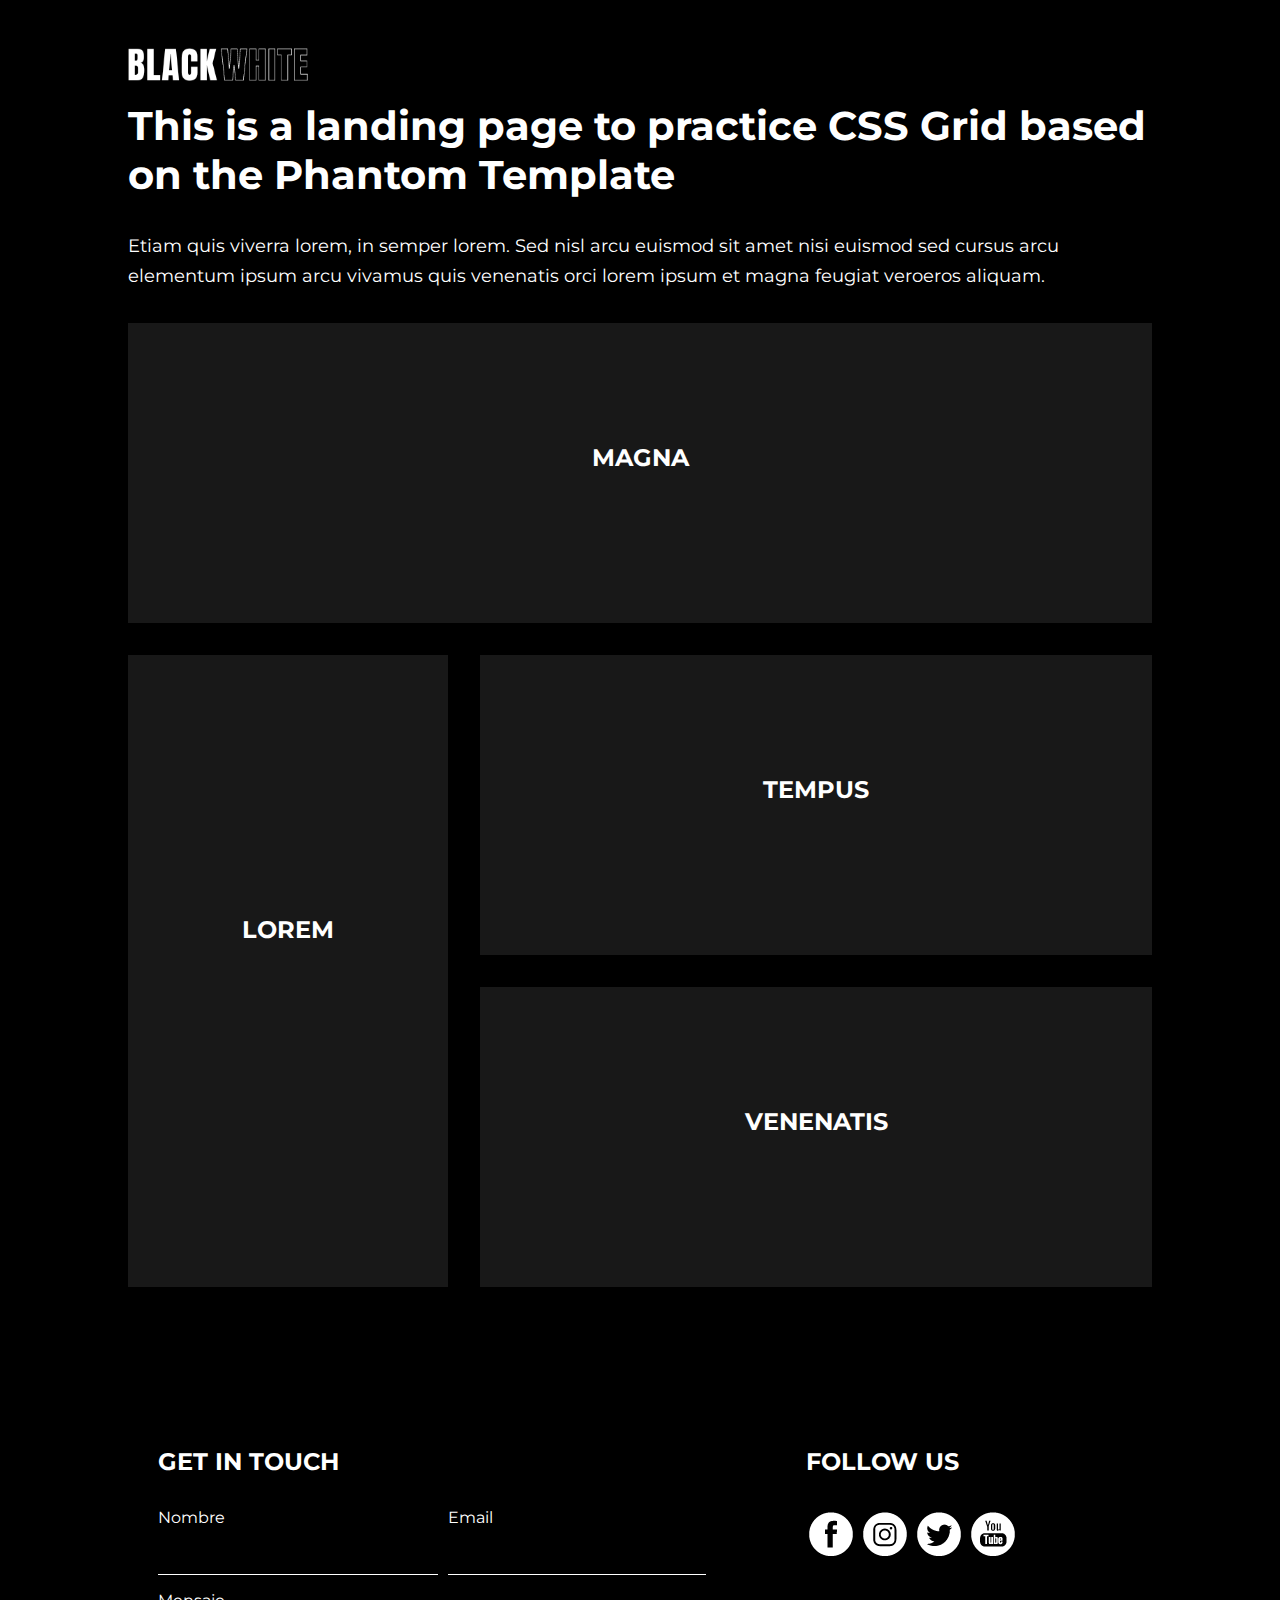
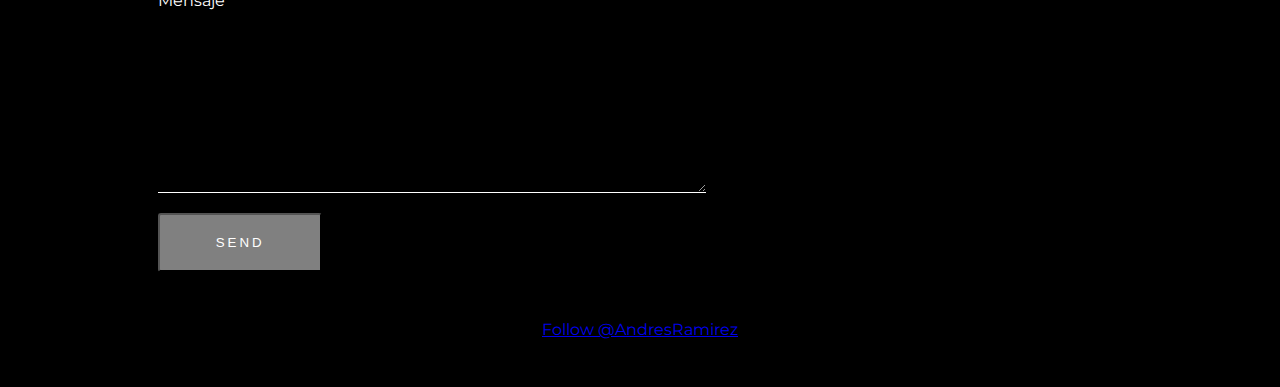
<file: index.html>
<!DOCTYPE html>
<html lang="en">
<head>
    <meta charset="UTF-8">
    <meta name="viewport" content="width=device-width, initial-scale=1.0">
    <link rel="stylesheet" href="/scss/styles.css">
    <link rel="stylesheet" media="screen and (max-width:1000px)" href="/scss/mobile.css">
    <title>PHOTOGRID | Welcome</title>
</head>
<body>
    <header id="mainheader">
        <a href="#mainheader"><img src="/images/logo.png" alt="" class="logo"></a>

        <section id="showcase">
                <h1>This is a landing page to practice CSS Grid based on the Phantom Template</h1>
                <p>Etiam quis viverra lorem, in semper lorem. Sed nisl arcu euismod sit amet nisi euismod sed cursus arcu elementum ipsum arcu vivamus quis venenatis orci lorem ipsum et magna feugiat veroeros aliquam.</p>
        </section>
    </header>

    <section id="cameras" class="grid">
            <div class="grid-box grid-box-1">
                <h4>Magna</h4>
                <div class="overlay overlay-1">
                    <h4>Magna</h4>
                    <p >
                        Lorem ipsum dolor sit amet, consectetur adipisicing elit. Hic, perspiciatis? Sed maxime fugiat ea itaque
                        aut aliquid natus sapiente numquam, totam recusandae consectetur placeat quibusdam?
                    </p>
                    <a href="project-1.html" class="btn button-1">Learn More</a>
                </div>
            </div>
            <div class="grid-box grid-box-2">
                <h4>Lorem</h4>
                <div class="overlay overlay-2">
                    <h4>Lorem</h4>
                    <p class="txt-small">
                        Lorem ipsum dolor sit amet, consectetur adipisicing elit. Hic, perspiciatis? Sed maxime fugiat ea itaque.
                    </p>
                    <a href="project-2.html" class="btn btn button-1">Learn More</a>
                </div>
            </div>
            <div class="grid-box grid-box-3">
                <h4>Tempus</h4>
                <div class="overlay overlay-3">
                    <h4>Tempus</h4>
                    <p class="txt-small">
                        Lorem ipsum dolor sit amet, consectetur adipisicing elit. Hic, perspiciatis? Sed maxime fugiat ea itaque
                        aut aliquid natus sapiente numquam, totam recusandae consectetur placeat quibusdam?
                    </p>
                    <a href="project-3.html" class="btn button-1">Learn More</a>
                </div>
            </div>
            <div class="grid-box grid-box-4">
                <h4>Venenatis</h4>
                <div class="overlay overlay-4">
                    <h4>Venenatis</h4>
                    <p class="txt-small">
                        Lorem ipsum dolor sit amet, consectetur adipisicing elit. Hic, perspiciatis? Sed maxime fugiat ea itaque
                        aut aliquid natus sapiente numquam, totam recusandae consectetur placeat quibusdam?
                    </p>
                    <a href="project-4.html" class="btn button-1">Learn More</a>
                </div>
            </div>
    </section>

    <section id="contact">
        <div class="container">   
                
            <div class="contact-row">   
                 
                <div class="contact-row-1">
                    <h2>get in touch</h2>  
                    <form action="">
                        <div class="form-group form-flex">
                            <div >
                                <label for="">Nombre</label>
                                <input type="text" class="form-control">
                            </div>
                        <div >
                            <label for="">Email</label>
                            <input type="text" class="form-control">
                        </div>
                    </div>
                        <div class="form-group">
                            <label for="">Mensaje</label>
                            <textarea name="" id="" cols="30" rows="10" class="form-control"></textarea>
                        </div>
                        <button class="btn-2 button-2">send</button>
                    </form>
                </div> 
                    
                
              <div class="contact-row-2">
                <h2>follow us</h2>
                <div class="social">
                    <img src="/images/icon-fb.png" alt="">
                    <img src="/images/icon-ig.png" alt="">
                    <img src="/images/icon-tw.png" alt="">
                    <img src="/images/icon-yt.png" alt="">
                </div>
              </div>
            </div>
        </div>
    </section>

    <footer id="footer">
        <a href="https://twitter.com/AndresRamirez?ref_src=twsrc%5Etfw" class="twitter-follow-button" data-show-count="false">Follow @AndresRamirez</a><script async src="https://platform.twitter.com/widgets.js" charset="utf-8"></script>
    </footer>
    
</body>
</html>
</file>
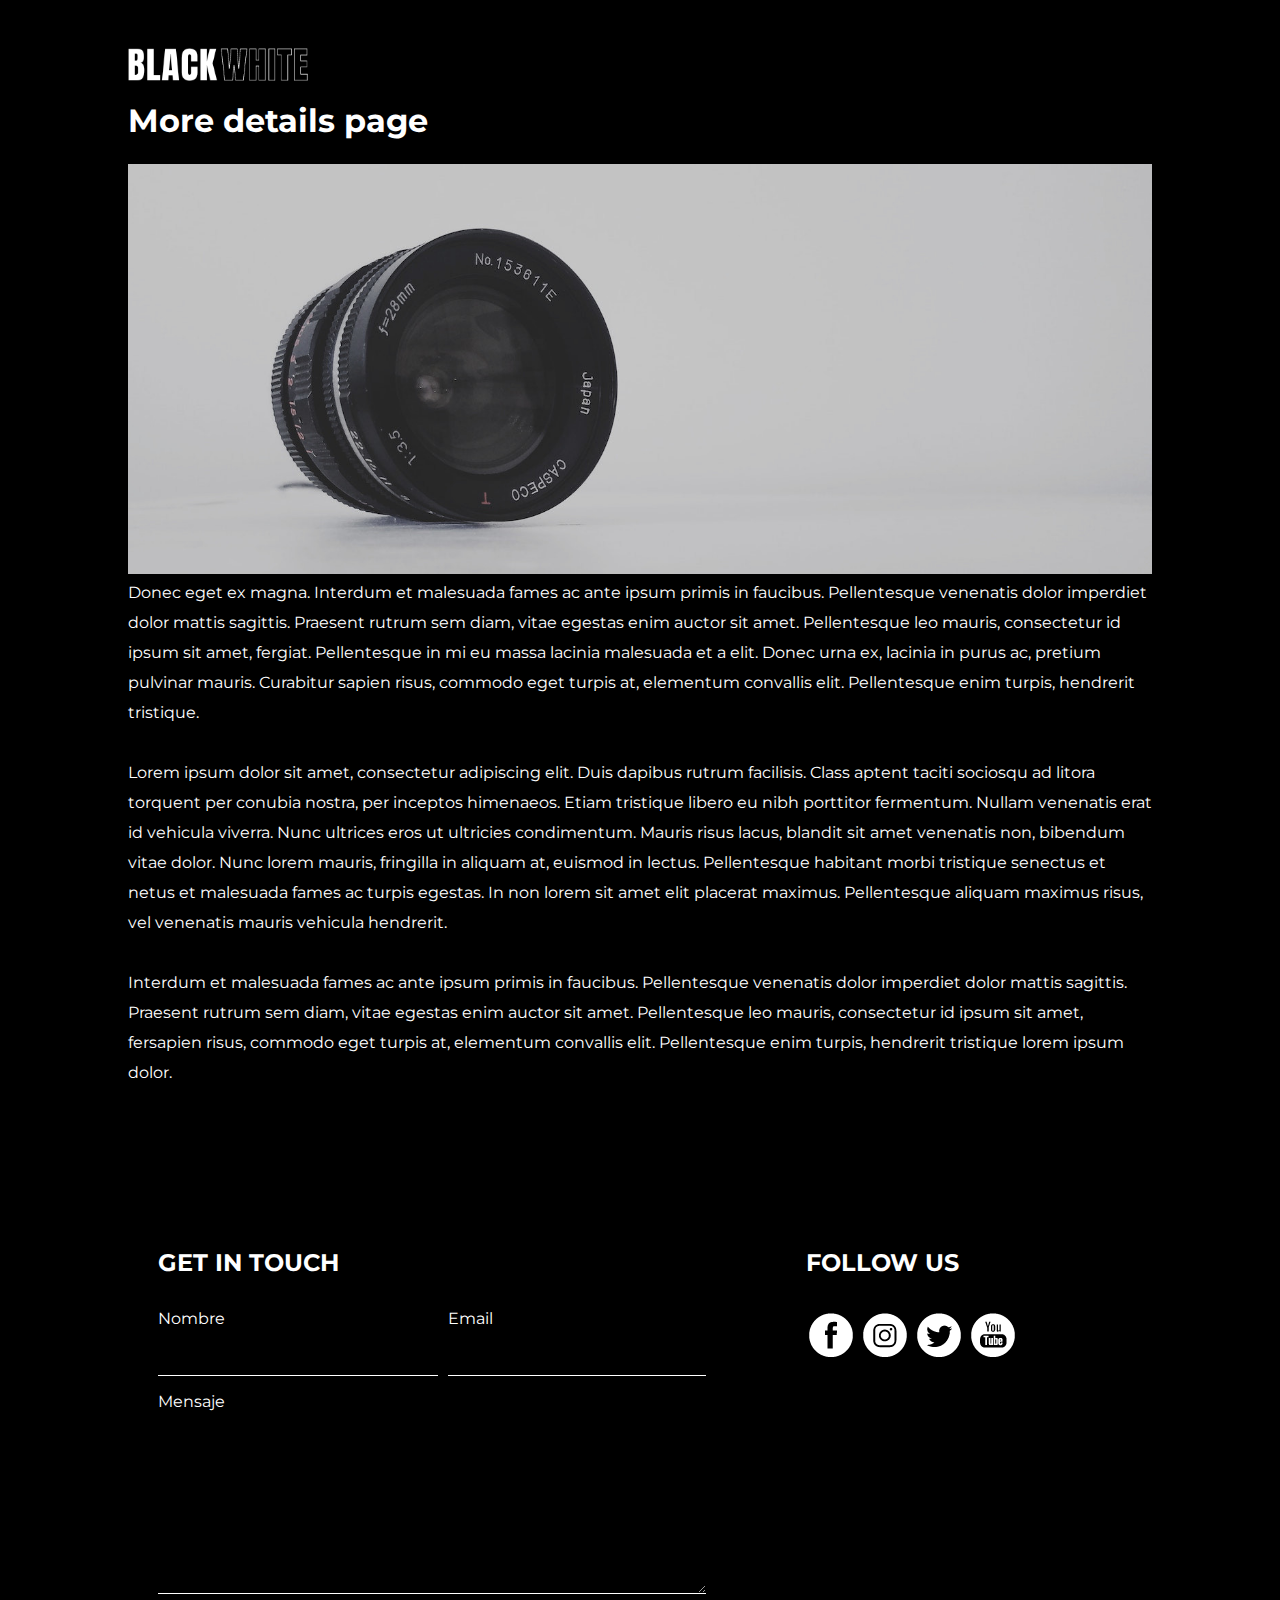
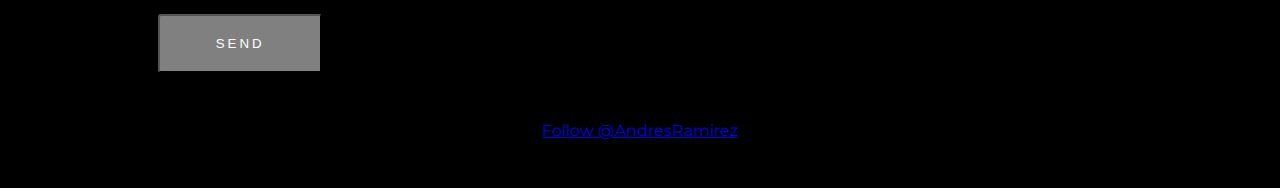
<file: project-1.html>
<!DOCTYPE html>
<html lang="en">
<head>
    <meta charset="UTF-8">
    <meta name="viewport" content="width=device-width, initial-scale=1.0">
    <link rel="stylesheet" href="/scss/styles.css">
    <link rel="stylesheet" media="screen and (max-width:1000px)" href="/scss/mobile.css">
    <title>PHOTOGRID | Welcome</title>
</head>
<body>
    <header id="mainheader">
        <a href="index.html"><img src="/images/logo.png" alt="" class="logo"></a>
        <section id="showcase-2">
                <h1>More details page</h1>
                <img src="/images/image-1.jpg" alt="">
                <p>Donec eget ex magna. Interdum et malesuada fames ac ante ipsum primis in faucibus. Pellentesque venenatis dolor imperdiet dolor mattis sagittis. Praesent rutrum sem diam, vitae egestas enim auctor sit amet. Pellentesque leo mauris, consectetur id ipsum sit amet, fergiat. Pellentesque in mi eu massa lacinia malesuada et a elit. Donec urna ex, lacinia in purus ac, pretium pulvinar mauris. Curabitur sapien risus, commodo eget turpis at, elementum convallis elit. Pellentesque enim turpis, hendrerit tristique. <br><br>

                    Lorem ipsum dolor sit amet, consectetur adipiscing elit. Duis dapibus rutrum facilisis. Class aptent taciti sociosqu ad litora torquent per conubia nostra, per inceptos himenaeos. Etiam tristique libero eu nibh porttitor fermentum. Nullam venenatis erat id vehicula viverra. Nunc ultrices eros ut ultricies condimentum. Mauris risus lacus, blandit sit amet venenatis non, bibendum vitae dolor. Nunc lorem mauris, fringilla in aliquam at, euismod in lectus. Pellentesque habitant morbi tristique senectus et netus et malesuada fames ac turpis egestas. In non lorem sit amet elit placerat maximus. Pellentesque aliquam maximus risus, vel venenatis mauris vehicula hendrerit. <br><br>
                    
                    Interdum et malesuada fames ac ante ipsum primis in faucibus. Pellentesque venenatis dolor imperdiet dolor mattis sagittis. Praesent rutrum sem diam, vitae egestas enim auctor sit amet. Pellentesque leo mauris, consectetur id ipsum sit amet, fersapien risus, commodo eget turpis at, elementum convallis elit. Pellentesque enim turpis, hendrerit tristique lorem ipsum dolor.</p>
        </section>
    </header>

    

    <section id="contact">
        <div class="container">          
            <div class="contact-row">
                <div class="contact-row-1">
                    <h2>get in touch</h2>
                    <form action="">
                        <div class="form-group form-flex">
                            <div >
                                <label for="">Nombre</label>
                                <input type="text" class="form-control">
                            </div>
                        <div >
                            <label for="">Email</label>
                            <input type="text" class="form-control">
                        </div>
                    </div>
                        <div class="form-group">
                            <label for="">Mensaje</label>
                            <textarea name="" id="" cols="30" rows="10" class="form-control"></textarea>
                        </div>
                        <button class="btn-2 button-2">send</button>
                    </form>
                </div>
              <div class="contact-row-2">
                <h2>follow us</h2>
                <div class="social">
                    <img src="/images/icon-fb.png" alt="">
                    <img src="/images/icon-ig.png" alt="">
                    <img src="/images/icon-tw.png" alt="">
                    <img src="/images/icon-yt.png" alt="">
                </div>
              </div>
            </div>
        </div>
    </section>

    <footer id="footer">
        <a href="https://twitter.com/AndresRamirez?ref_src=twsrc%5Etfw" class="twitter-follow-button" data-show-count="false">Follow @AndresRamirez</a><script async src="https://platform.twitter.com/widgets.js" charset="utf-8"></script>
    </footer>
    
</body>
</html>
</file>
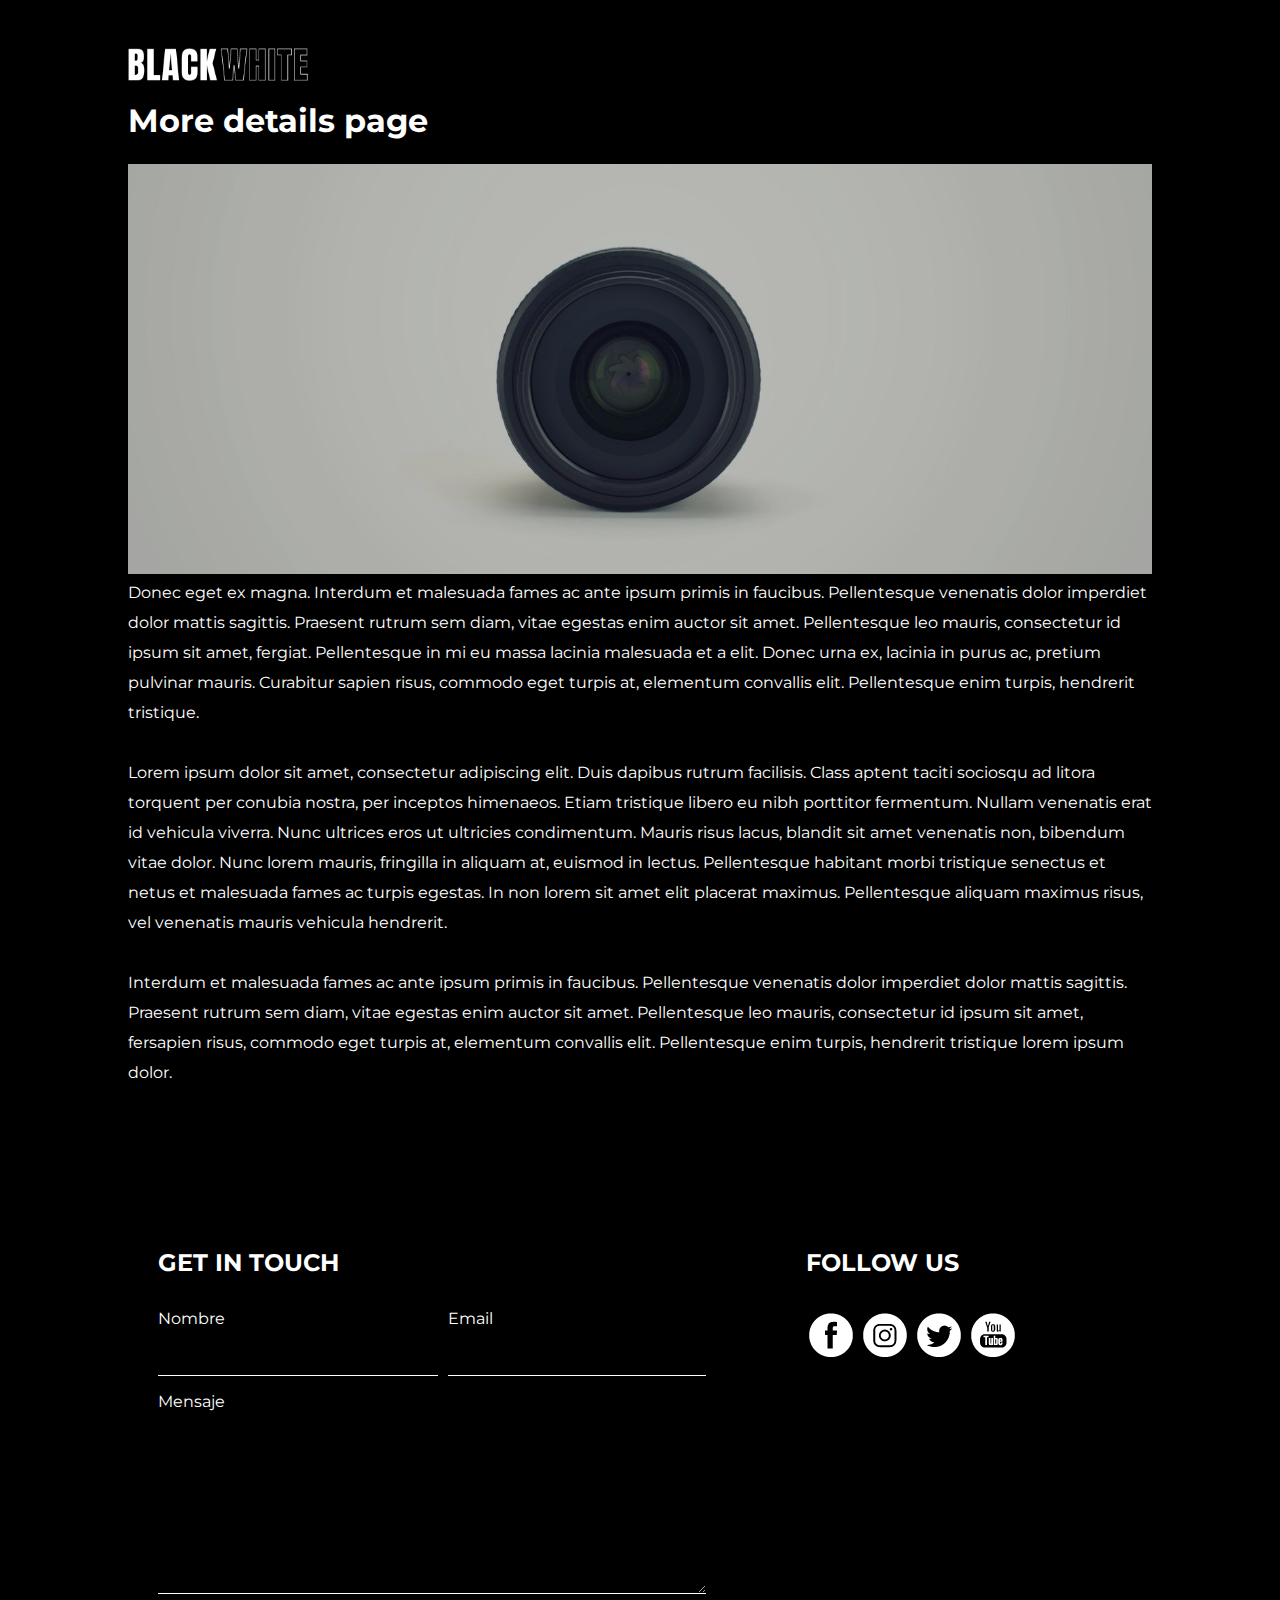
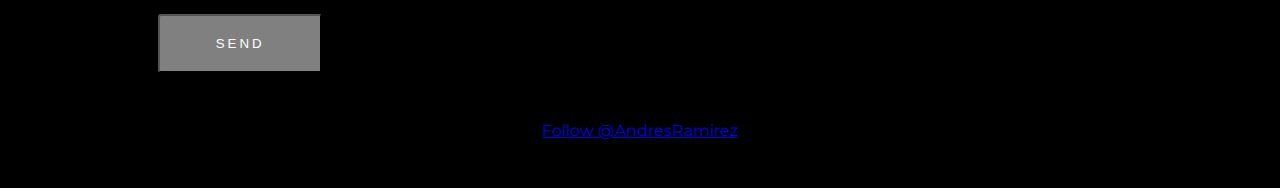
<file: project-2.html>
<!DOCTYPE html>
<html lang="en">
<head>
    <meta charset="UTF-8">
    <meta name="viewport" content="width=device-width, initial-scale=1.0">
    <link rel="stylesheet" href="/scss/styles.css">
    <link rel="stylesheet" media="screen and (max-width:1000px)" href="/scss/mobile.css">
    <title>PHOTOGRID | Welcome</title>
</head>
<body>
    <header id="mainheader">
        <a href="index.html"><img src="/images/logo.png" alt="" class="logo"></a>

        <section id="showcase-2">
                <h1>More details page</h1>
                <img src="/images/image-2.jpg" alt="">
                <p>Donec eget ex magna. Interdum et malesuada fames ac ante ipsum primis in faucibus. Pellentesque venenatis dolor imperdiet dolor mattis sagittis. Praesent rutrum sem diam, vitae egestas enim auctor sit amet. Pellentesque leo mauris, consectetur id ipsum sit amet, fergiat. Pellentesque in mi eu massa lacinia malesuada et a elit. Donec urna ex, lacinia in purus ac, pretium pulvinar mauris. Curabitur sapien risus, commodo eget turpis at, elementum convallis elit. Pellentesque enim turpis, hendrerit tristique. <br><br>

                    Lorem ipsum dolor sit amet, consectetur adipiscing elit. Duis dapibus rutrum facilisis. Class aptent taciti sociosqu ad litora torquent per conubia nostra, per inceptos himenaeos. Etiam tristique libero eu nibh porttitor fermentum. Nullam venenatis erat id vehicula viverra. Nunc ultrices eros ut ultricies condimentum. Mauris risus lacus, blandit sit amet venenatis non, bibendum vitae dolor. Nunc lorem mauris, fringilla in aliquam at, euismod in lectus. Pellentesque habitant morbi tristique senectus et netus et malesuada fames ac turpis egestas. In non lorem sit amet elit placerat maximus. Pellentesque aliquam maximus risus, vel venenatis mauris vehicula hendrerit. <br><br>
                    
                    Interdum et malesuada fames ac ante ipsum primis in faucibus. Pellentesque venenatis dolor imperdiet dolor mattis sagittis. Praesent rutrum sem diam, vitae egestas enim auctor sit amet. Pellentesque leo mauris, consectetur id ipsum sit amet, fersapien risus, commodo eget turpis at, elementum convallis elit. Pellentesque enim turpis, hendrerit tristique lorem ipsum dolor.</p>
        </section>
    </header>

    

    <section id="contact">
        <div class="container">          
            <div class="contact-row">
                <div class="contact-row-1">
                    <h2>get in touch</h2>
                    <form action="">
                        <div class="form-group form-flex">
                            <div >
                                <label for="">Nombre</label>
                                <input type="text" class="form-control">
                            </div>
                        <div >
                            <label for="">Email</label>
                            <input type="text" class="form-control">
                        </div>
                    </div>
                        <div class="form-group">
                            <label for="">Mensaje</label>
                            <textarea name="" id="" cols="30" rows="10" class="form-control"></textarea>
                        </div>
                        <button class="btn-2 button-2">send</button>
                    </form>
                </div>
              <div class="contact-row-2">
                <h2>follow us</h2>
                <div class="social">
                    <img src="/images/icon-fb.png" alt="">
                    <img src="/images/icon-ig.png" alt="">
                    <img src="/images/icon-tw.png" alt="">
                    <img src="/images/icon-yt.png" alt="">
                </div>
              </div>
            </div>
        </div>
    </section>

    <footer id="footer">
        <a href="https://twitter.com/AndresRamirez?ref_src=twsrc%5Etfw" class="twitter-follow-button" data-show-count="false">Follow @AndresRamirez</a><script async src="https://platform.twitter.com/widgets.js" charset="utf-8"></script>
    </footer>
    
</body>
</html>
</file>
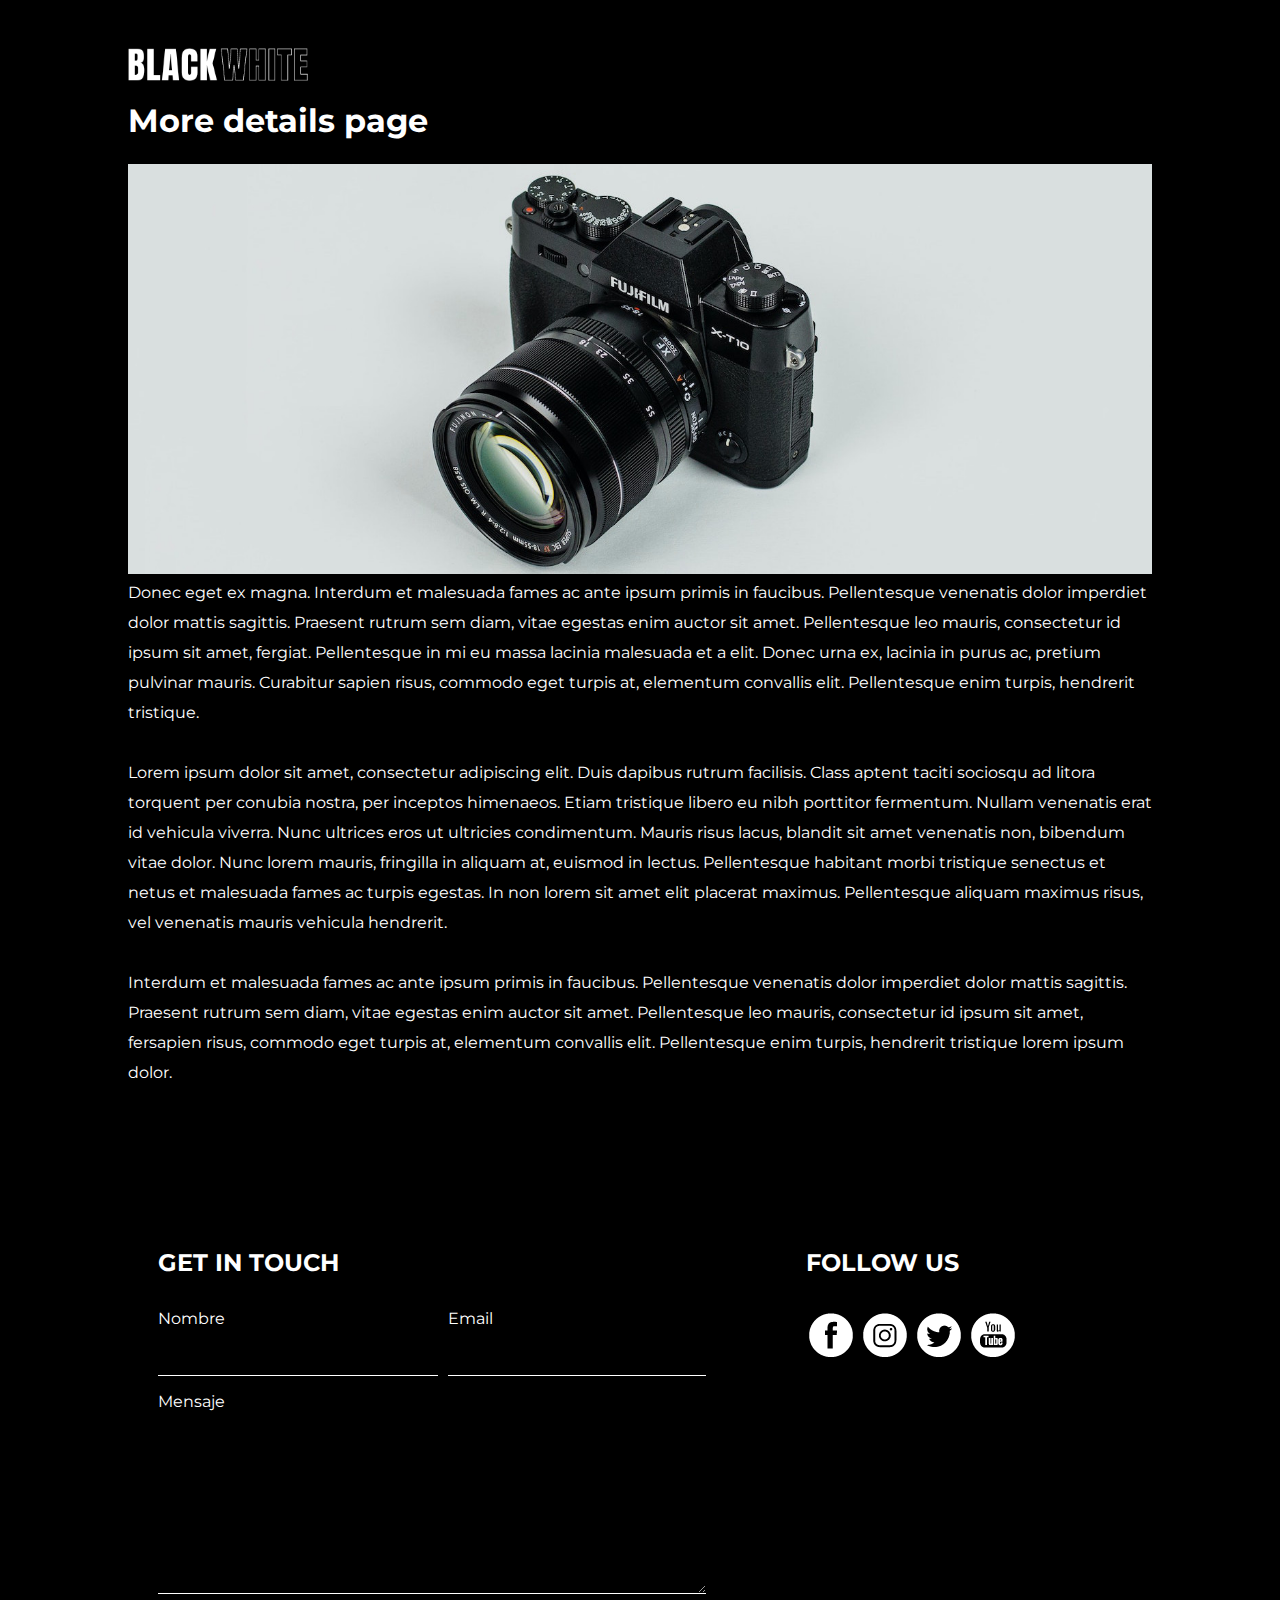
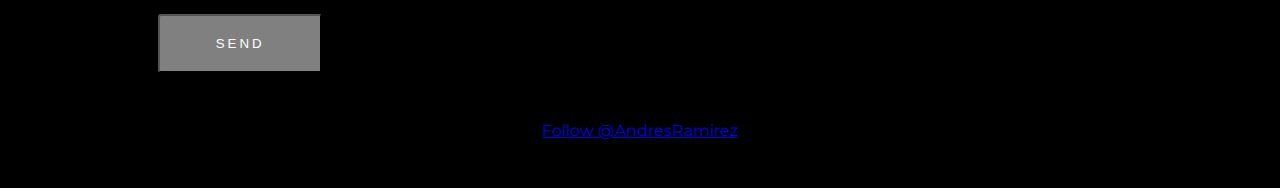
<file: project-3.html>
<!DOCTYPE html>
<html lang="en">
<head>
    <meta charset="UTF-8">
    <meta name="viewport" content="width=device-width, initial-scale=1.0">
    <link rel="stylesheet" href="/scss/styles.css">
    <link rel="stylesheet" media="screen and (max-width:1000px)" href="/scss/mobile.css">
    <title>PHOTOGRID | Welcome</title>
</head>
<body>
    <header id="mainheader">
        <a href="index.html"><img src="/images/logo.png" alt="" class="logo"></a>

        <section id="showcase-2">
                <h1>More details page</h1>
                <img src="/images/image-3.jpg" alt="">
                <p>Donec eget ex magna. Interdum et malesuada fames ac ante ipsum primis in faucibus. Pellentesque venenatis dolor imperdiet dolor mattis sagittis. Praesent rutrum sem diam, vitae egestas enim auctor sit amet. Pellentesque leo mauris, consectetur id ipsum sit amet, fergiat. Pellentesque in mi eu massa lacinia malesuada et a elit. Donec urna ex, lacinia in purus ac, pretium pulvinar mauris. Curabitur sapien risus, commodo eget turpis at, elementum convallis elit. Pellentesque enim turpis, hendrerit tristique. <br><br>

                    Lorem ipsum dolor sit amet, consectetur adipiscing elit. Duis dapibus rutrum facilisis. Class aptent taciti sociosqu ad litora torquent per conubia nostra, per inceptos himenaeos. Etiam tristique libero eu nibh porttitor fermentum. Nullam venenatis erat id vehicula viverra. Nunc ultrices eros ut ultricies condimentum. Mauris risus lacus, blandit sit amet venenatis non, bibendum vitae dolor. Nunc lorem mauris, fringilla in aliquam at, euismod in lectus. Pellentesque habitant morbi tristique senectus et netus et malesuada fames ac turpis egestas. In non lorem sit amet elit placerat maximus. Pellentesque aliquam maximus risus, vel venenatis mauris vehicula hendrerit. <br><br>
                    
                    Interdum et malesuada fames ac ante ipsum primis in faucibus. Pellentesque venenatis dolor imperdiet dolor mattis sagittis. Praesent rutrum sem diam, vitae egestas enim auctor sit amet. Pellentesque leo mauris, consectetur id ipsum sit amet, fersapien risus, commodo eget turpis at, elementum convallis elit. Pellentesque enim turpis, hendrerit tristique lorem ipsum dolor.</p>
        </section>
    </header>

    

    <section id="contact">
        <div class="container">          
            <div class="contact-row">
                <div class="contact-row-1">
                    <h2>get in touch</h2>
                    <form action="">
                        <div class="form-group form-flex">
                            <div >
                                <label for="">Nombre</label>
                                <input type="text" class="form-control">
                            </div>
                        <div >
                            <label for="">Email</label>
                            <input type="text" class="form-control">
                        </div>
                    </div>
                        <div class="form-group">
                            <label for="">Mensaje</label>
                            <textarea name="" id="" cols="30" rows="10" class="form-control"></textarea>
                        </div>
                        <button class="btn-2 button-2">send</button>
                    </form>
                </div>
              <div class="contact-row-2">
                <h2>follow us</h2>
                <div class="social">
                    <img src="/images/icon-fb.png" alt="">
                    <img src="/images/icon-ig.png" alt="">
                    <img src="/images/icon-tw.png" alt="">
                    <img src="/images/icon-yt.png" alt="">
                </div>
              </div>
            </div>
        </div>
    </section>

    <footer id="footer">
        <a href="https://twitter.com/AndresRamirez?ref_src=twsrc%5Etfw" class="twitter-follow-button" data-show-count="false">Follow @AndresRamirez</a><script async src="https://platform.twitter.com/widgets.js" charset="utf-8"></script>
    </footer>
    
</body>
</html>
</file>
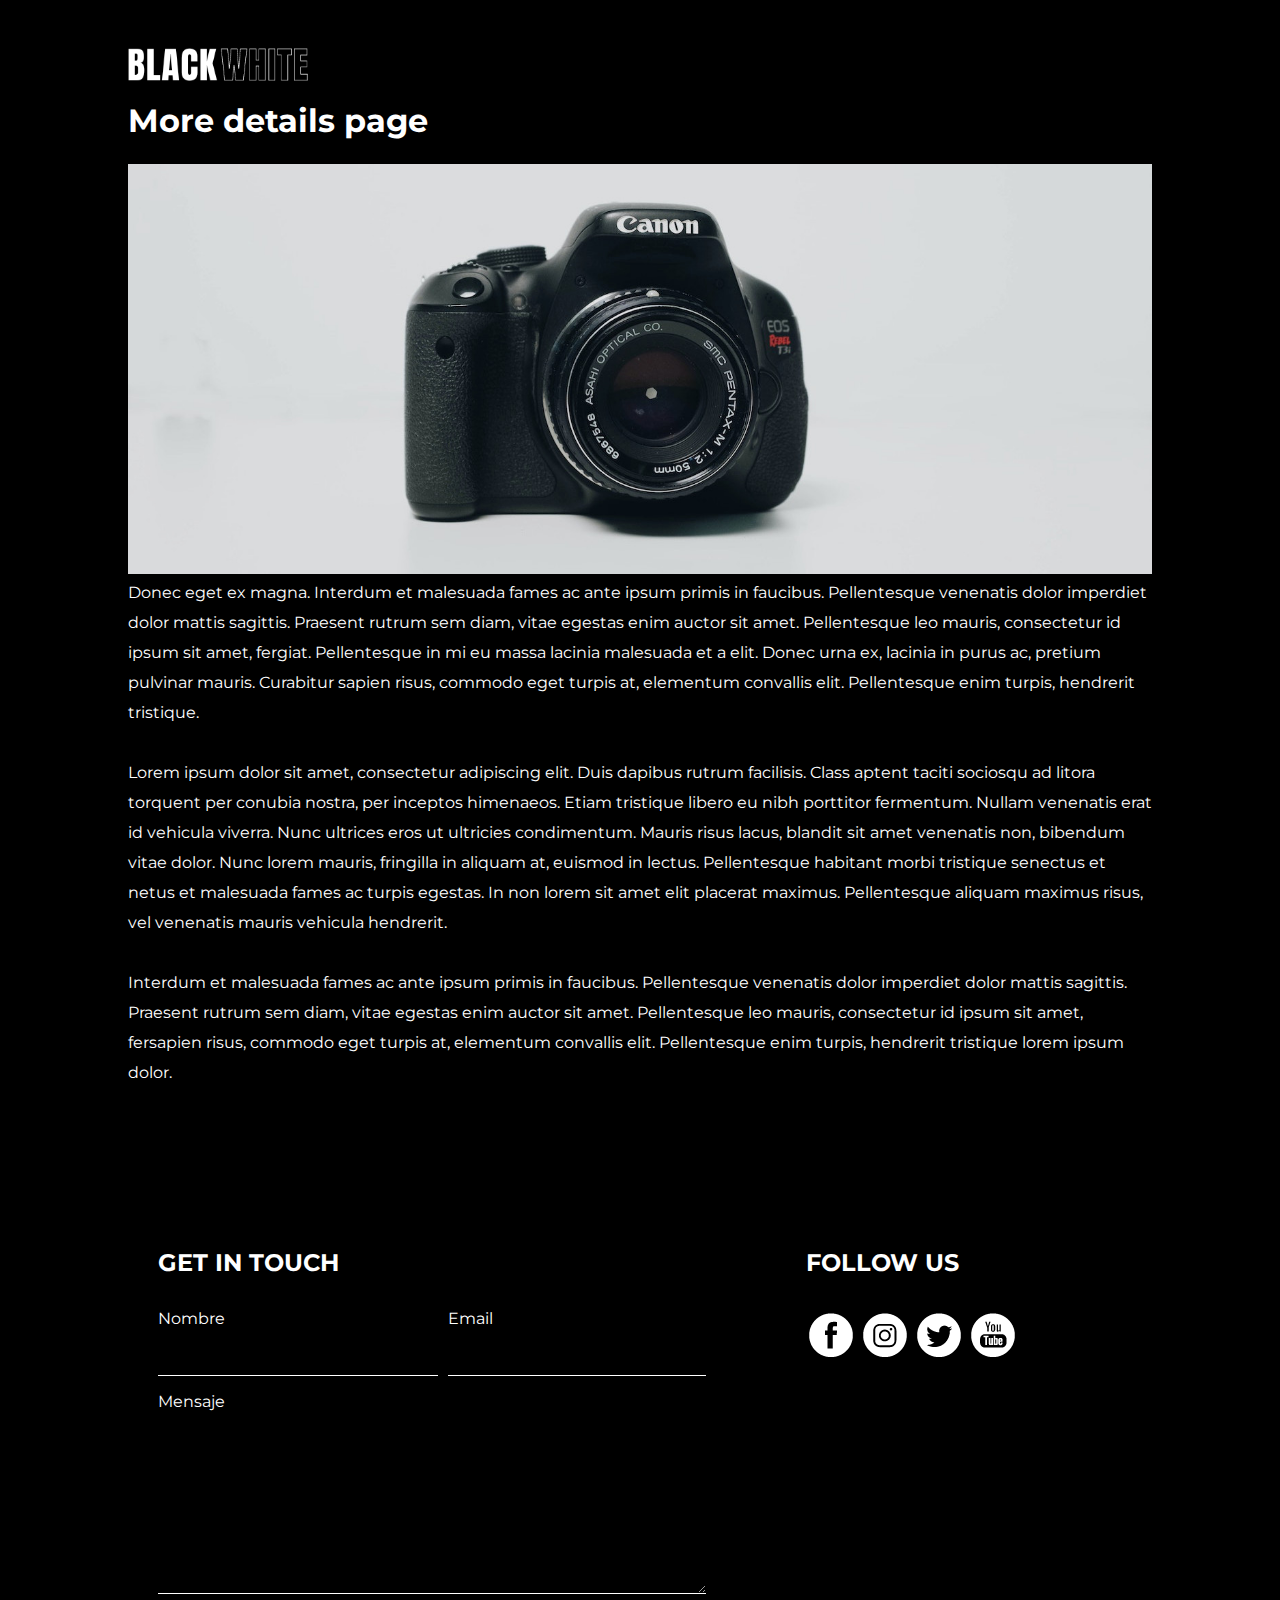
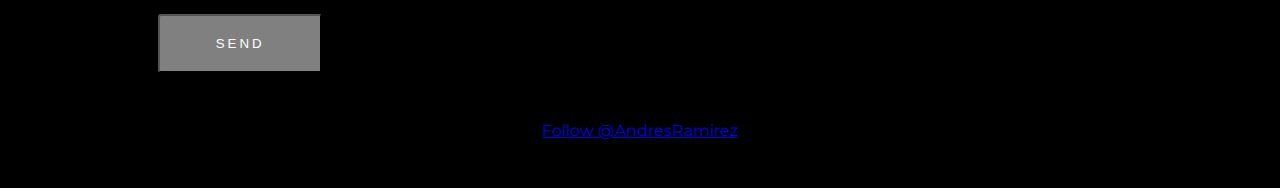
<file: project-4.html>
<!DOCTYPE html>
<html lang="en">
<head>
    <meta charset="UTF-8">
    <meta name="viewport" content="width=device-width, initial-scale=1.0">
    <link rel="stylesheet" href="/scss/styles.css">
    <link rel="stylesheet" media="screen and (max-width:1000px)" href="/scss/mobile.css">
    <title>PHOTOGRID | Welcome</title>
</head>
<body>
    <header id="mainheader">
        <a href="index.html"><img src="/images/logo.png" alt="" class="logo"></a>

        <section id="showcase-2">
                <h1>More details page</h1>
                <img src="/images/image-4.jpg" alt="">
                <p>Donec eget ex magna. Interdum et malesuada fames ac ante ipsum primis in faucibus. Pellentesque venenatis dolor imperdiet dolor mattis sagittis. Praesent rutrum sem diam, vitae egestas enim auctor sit amet. Pellentesque leo mauris, consectetur id ipsum sit amet, fergiat. Pellentesque in mi eu massa lacinia malesuada et a elit. Donec urna ex, lacinia in purus ac, pretium pulvinar mauris. Curabitur sapien risus, commodo eget turpis at, elementum convallis elit. Pellentesque enim turpis, hendrerit tristique. <br><br>

                    Lorem ipsum dolor sit amet, consectetur adipiscing elit. Duis dapibus rutrum facilisis. Class aptent taciti sociosqu ad litora torquent per conubia nostra, per inceptos himenaeos. Etiam tristique libero eu nibh porttitor fermentum. Nullam venenatis erat id vehicula viverra. Nunc ultrices eros ut ultricies condimentum. Mauris risus lacus, blandit sit amet venenatis non, bibendum vitae dolor. Nunc lorem mauris, fringilla in aliquam at, euismod in lectus. Pellentesque habitant morbi tristique senectus et netus et malesuada fames ac turpis egestas. In non lorem sit amet elit placerat maximus. Pellentesque aliquam maximus risus, vel venenatis mauris vehicula hendrerit. <br><br>
                    
                    Interdum et malesuada fames ac ante ipsum primis in faucibus. Pellentesque venenatis dolor imperdiet dolor mattis sagittis. Praesent rutrum sem diam, vitae egestas enim auctor sit amet. Pellentesque leo mauris, consectetur id ipsum sit amet, fersapien risus, commodo eget turpis at, elementum convallis elit. Pellentesque enim turpis, hendrerit tristique lorem ipsum dolor.</p>
        </section>
    </header>

    

    <section id="contact">
        <div class="container">          
            <div class="contact-row">
                <div class="contact-row-1">
                    <h2>get in touch</h2>
                    <form action="">
                        <div class="form-group form-flex">
                            <div >
                                <label for="">Nombre</label>
                                <input type="text" class="form-control">
                            </div>
                        <div >
                            <label for="">Email</label>
                            <input type="text" class="form-control">
                        </div>
                    </div>
                        <div class="form-group">
                            <label for="">Mensaje</label>
                            <textarea name="" id="" cols="30" rows="10" class="form-control"></textarea>
                        </div>
                        <button class="btn-2 button-2">send</button>
                    </form>
                </div>
              <div class="contact-row-2">
                <h2>follow us</h2>
                <div class="social">
                    <img src="/images/icon-fb.png" alt="">
                    <img src="/images/icon-ig.png" alt="">
                    <img src="/images/icon-tw.png" alt="">
                    <img src="/images/icon-yt.png" alt="">
                </div>
              </div>
            </div>
        </div>
    </section>

    <footer id="footer">
        <a href="https://twitter.com/AndresRamirez?ref_src=twsrc%5Etfw" class="twitter-follow-button" data-show-count="false">Follow @AndresRamirez</a><script async src="https://platform.twitter.com/widgets.js" charset="utf-8"></script>
    </footer>
    
</body>
</html>
</file>
<file: scss/styles.css>
@import url("https://fonts.googleapis.com/css2?family=Montserrat:wght@100;200;300;400;500;600;700;800;900&display=swap");
* {
  margin: 0;
  padding: 0;
  box-sizing: border-box;
}

html, body {
  font-family: "Montserrat", sans-serif;
  background: #000;
  color: #fff;
  scroll-behavior: smooth;
}

.container {
  max-width: 1300px;
  overflow: auto;
  margin: 0 auto;
  padding: 0 30px;
}

form .form-group {
  margin-bottom: 1rem;
  color: #fff;
}
form .form-control {
  width: 100%;
  text-align: left;
  padding: 1rem;
  color: #000;
  border: none;
  border-bottom: 1px solid #fff;
  background: transparent;
}
form button {
  width: 30%;
  text-align: left;
}

.btn {
  padding: 10px 20px;
  text-align: center;
  color: #fff;
  text-decoration: none;
  text-transform: uppercase;
  border-radius: 50px;
  border: 1px solid #fff;
  cursor: pointer;
}

.btn-2 {
  background: gray;
  color: #fff;
  text-align: center;
  text-transform: uppercase;
  letter-spacing: 3px;
  padding: 20px 20px;
  border-radius: 3px;
  cursor: pointer;
}

.grid {
  display: grid;
  grid-template-columns: repeat(3, 1fr);
  grid-auto-rows: minmax(300px, auto);
  grid-gap: 2em;
}

img {
  max-width: 100%;
}

.grid-box:hover .overlay {
  opacity: 1;
}

.overlay {
  position: absolute;
  top: 0;
  bottom: 0;
  left: 0;
  right: 0;
  height: 100%;
  width: 100%;
  opacity: 0;
  transition: 0.5s ease;
  /* text-align: center; */
}

#mainheader {
  width: 80%;
  text-align: left;
  margin: 0 auto;
}
#mainheader .logo {
  margin: 3rem 0 1rem 0;
  width: 180px;
}
#mainheader #showcase {
  width: 100%;
  text-align: left;
  margin: 0 auto;
  margin-right: 0;
}
#mainheader #showcase h1 {
  font-size: 2.5rem;
  margin-bottom: 2rem;
}
#mainheader #showcase p {
  font-size: 1.1rem;
  line-height: 30px;
  margin-bottom: 2rem;
}

#showcase-2 h1 {
  margin-bottom: 1.5rem;
}
#showcase-2 p {
  line-height: 30px;
}

#cameras {
  width: 80%;
  margin: 0 auto;
  text-align: center;
}
#cameras h4 {
  text-transform: uppercase;
  font-size: 1.5rem;
}
#cameras .overlay-1 {
  background: url("/images/image-1.jpg");
}
#cameras .overlay-2 {
  background: url("/images/image-2.jpg");
}
#cameras .overlay-3 {
  background: url("/images/image-3.jpg");
}
#cameras .overlay-4 {
  background: url("/images/image-4.jpg");
}
#cameras .overlay-1,
#cameras .overlay-2,
#cameras .overlay-3,
#cameras .overlay-4 {
  background-position: center;
  background-repeat: no-repeat;
  background-size: cover;
}
#cameras .overlay-1,
#cameras .overlay-3,
#cameras .overlay-4 {
  padding: 80px 20px;
  margin: 0 auto;
}
#cameras .overlay-1 h4, #cameras .overlay-1 p, #cameras .overlay-1 a,
#cameras .overlay-3 h4,
#cameras .overlay-3 p,
#cameras .overlay-3 a,
#cameras .overlay-4 h4,
#cameras .overlay-4 p,
#cameras .overlay-4 a {
  margin: 0 auto;
  font-size: 12px;
  margin-top: 1rem;
}
#cameras .overlay-1 p,
#cameras .overlay-3 p,
#cameras .overlay-4 p {
  margin-bottom: 2rem;
}
#cameras .overlay-2 {
  padding: 200px 20px;
  margin: 0 auto;
}
#cameras .overlay-2 h4, #cameras .overlay-2 p, #cameras .overlay-2 a {
  margin: 0 auto;
  font-size: 12px;
  margin-top: 1rem;
}
#cameras .overlay-2 p {
  margin-bottom: 2rem;
}
#cameras .grid-box-1 {
  grid-column: 1/4;
  grid-row: 1;
}
#cameras .grid-box-2 {
  grid-column: 1;
  grid-row: 2/4;
  padding: 260px 0;
}
#cameras .grid-box-3 {
  grid-column: 2/4;
  grid-row: 2;
}
#cameras .grid-box-4 {
  grid-column: 2/4;
  grid-row: 3/4;
}
#cameras .grid-box-1,
#cameras .grid-box-3,
#cameras .grid-box-4 {
  padding: 120px 0;
}
#cameras .grid-box {
  position: relative;
  width: 100%;
  background: #181818;
}
#cameras .grid-box h4 {
  font-size: 1.5rem;
}

#contact {
  width: 80%;
  margin: 0 auto;
}
#contact .contact-row {
  display: flex;
  gap: 100px;
  margin: 0 auto;
}
#contact .contact-row h2 {
  margin: 10rem 0 2rem 0;
  text-transform: uppercase;
}
#contact .contact-row .contact-row {
  width: 50%;
  margin: 0 auto;
}
#contact .contact-row .contact-row-1 .form-flex {
  display: flex;
  gap: 10px;
}
#contact .contact-row .contact-row-2 img {
  width: 50px;
}

#footer {
  text-align: center;
  padding: 3rem;
}/*# sourceMappingURL=styles.css.map */
</file>
<file: scss/mobile.css>
#showcase-2 {
  text-align: justify;
}

.grid {
  grid-template-columns: repeat(1, 1fr);
  grid-auto-rows: minmax(300px, auto);
}

#cameras .grid-box-1,
#cameras .grid-box-2,
#cameras .grid-box-3,
#cameras .grid-box-4 {
  grid-column: 1;
}
#cameras .grid-box-1 {
  grid-row: 1;
}
#cameras .grid-box-2 {
  grid-row: 2;
}
#cameras .grid-box-3 {
  grid-row: 3;
}
#cameras .grid-box-4 {
  grid-row: 4;
}

#contact .contact-row {
  display: block;
  width: 90%;
  margin: 0 auto;
}
#contact .contact-row h2 {
  text-align: center;
}
#contact .contact-row form {
  display: block;
}
#contact .contact-row .contact-row-2 {
  text-align: center;
  margin: 0 auto;
}/*# sourceMappingURL=mobile.css.map */
</file>
